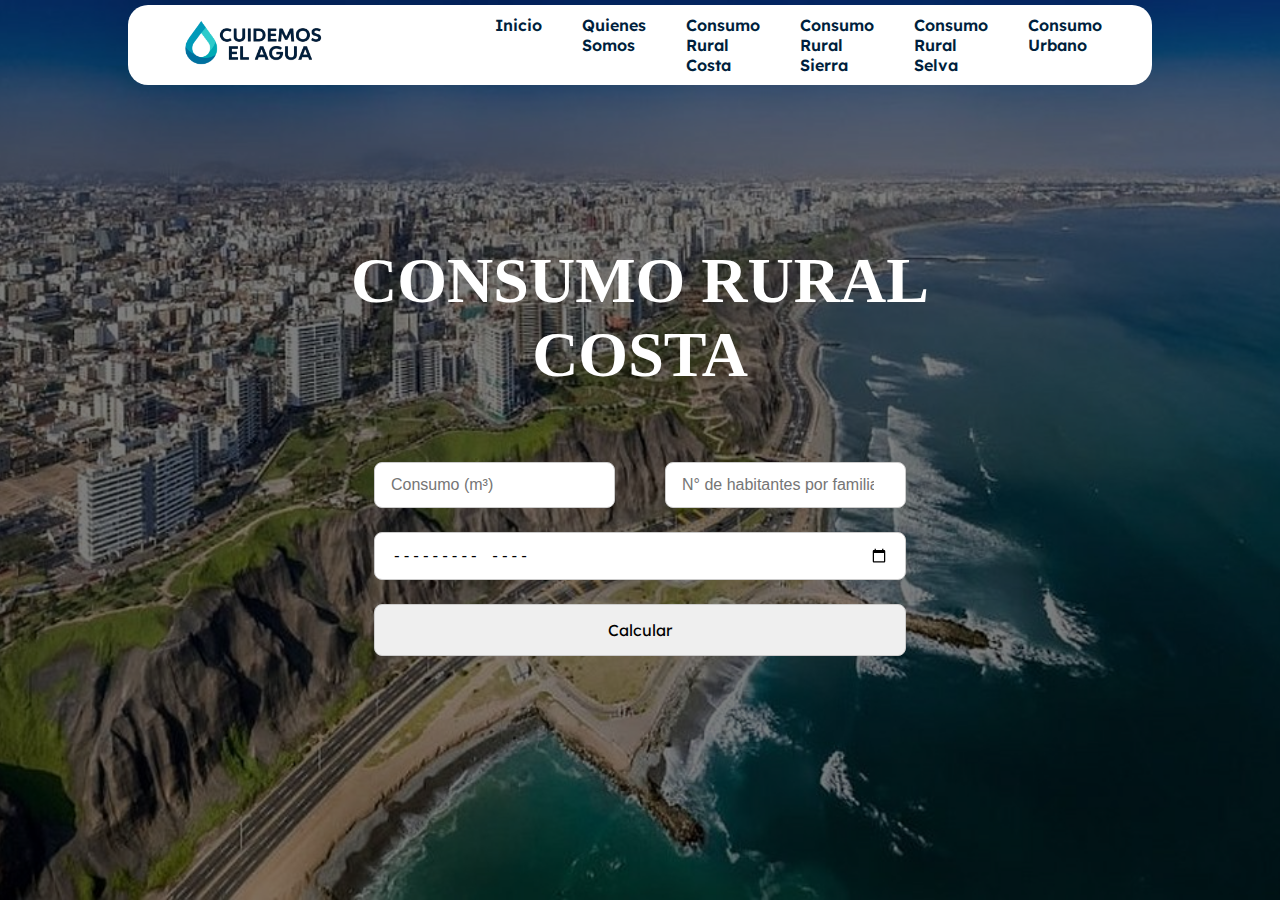
<file: costa.html>
<!DOCTYPE html>
<html lang="es">

    <head>
         <meta charset="UTF-8">
         <meta name="viewport" content="width=device-width, initial-scale=1.0">
         <link rel="stylesheet" href="style.css">
         <link rel="preconnect" href="https://fonts.googleapis.com">
         <link rel="preconnect" href="https://fonts.gstatic.com" crossorigin>
         <link href="https://fonts.googleapis.com/css2?family=Lexend:wght@100..900&display=swap" rel="stylesheet">
         <link href="https://fonts.googleapis.com/css2?family=Montserrat:ital,wght@0,100..900;1,100..900&display=swap"
         rel="stylesheet">
         <title>Cuidemos el agua</title>
    </head>

    <body>
        <div class="movil-menu">
            <div class="menu-toggle" id="menu-toggle">
                <img src="images/logo.png" alt="">
                &#9776;
            </div>
            <nav class="mobile-menu" id="mobile-menu">
                <div class="close-btn" id="close-btn">&times;</div>
                <ul>
                    <a href="index.html">inicio</a>
                    <a href="qsomos.html">quienes somos</a>
                    <a href="costa.html">consumo rural costa</a>
                    <a href="sierra.html">consumo rural sierra</a>
                    <a href="selva.html">consumo rural selva</a>
                    <a href="urbana.html">consumo urbano</a>
                </ul>
            </nav>
        </div>

        <header>
            <div class="header-container container">
                <div class="header-img">
                    <img src="images/logo.png" alt="">
                </div>
                <div class="header-nav">
                    <nav>
                        <ul>
                            <li><a href="index.html">Inicio</a></li>
                        </ul>
                        <ul>
                            <li><a href="qsomos.html">Quienes Somos</a></li>
                        </ul>
                        <ul>
                            <li><a href="costa.html">Consumo Rural Costa</a></li>
                        </ul>
                        <ul>
                            <li><a href="sierra.html">Consumo Rural Sierra</a></li>
                        </ul>
                        <ul>
                            <li><a href="selva.html">Consumo Rural Selva</a></li>
                        </ul>
                        <ul>
                            <li><a href="urbana.html">Consumo Urbano</a></li>
                        </ul>
                    </nav>
                </div>
            </div>
        </header>

        <section class="costa" id="costa">
            <div class="costa-container">
                <h2>Consumo Rural Costa</h2>

                <form id="consumoRuralForm" onsubmit="enviarCalculo(event)">
                    <div style="display: flex; gap: 50px; width: 100%;">
                        <input type="number" id="consumoM3C" placeholder="Consumo (m³)" required>
                        <input type="number" id="habitantesC" placeholder="N° de habitantes por familia" required>
                    </div>

                    <div style="display: flex; gap: 50px; width: 100%; display: none;">
                        <input type="number" id="consumoPersonaC" placeholder="Consumo por persona (lt)">
                        <input type="number" id="consumoLtC" placeholder="Consumo (lt)" readonly>
                    </div>

                    <div style="display: flex; gap: 50px; width: 100%; display: none;">
                        <input type="number" id="consumoDiarioC" placeholder="Consumo diario (lt)" readonly>
                        <input type="number" id="dotacionC" value="90" placeholder="Dotación (lt/hab/día)" readonly>
                    </div>

                    <div style="display: flex; gap: 50px; width: 100%;">
                        <input style="width: 100%;" type="month" id="consumoMesC">
                    </div>

                    <button type="submit">Calcular</button>
                </form>
            </div>
        </section>

        <script>
            const input = document.getElementById("consumoMes");

            input.addEventListener("change", () => {
                const fecha = new Date(input.value + "-01"); // Completa el día
                const opciones = { year: 'numeric', month: 'long' };
                const fechaFormateada = fecha.toLocaleDateString('es-ES', opciones);
                console.log("Mes seleccionado:", fechaFormateada); // Ejemplo: "abril 2025"
            });
        </script>
    
        <script>
            function enviarCalculo(event) {
                event.preventDefault(); // evita recargar la página

                const consumoM3 = parseFloat(document.getElementById("consumoM3C").value);
                const habitantes = parseInt(document.getElementById("habitantesC").value);
                const mesSeleccionado = document.getElementById("consumoMesC").value;
                const dotacionFija = parseFloat(document.getElementById("dotacionC").value);

                if (!isNaN(consumoM3) && !isNaN(habitantes) && habitantes > 0 && mesSeleccionado) {
                    const [anio, mes] = mesSeleccionado.split("-").map(Number);
                    const diasMes = new Date(anio, mes, 0).getDate();

                    const consumoLt = consumoM3 * 1000;
                    const dotacionCalculada = consumoLt / (habitantes * diasMes);

                    // Redireccionar a resultado.html con los datos en la URL
                    const params = new URLSearchParams({
                        dotacionCalculada: dotacionCalculada.toFixed(),
                        dotacionFija: dotacionFija,
                        mes: mesSeleccionado
                    });
                    window.location.href = `res-costa.html?${params.toString()}`;
                } else {
                    alert("Por favor, completa todos los campos correctamente.");
                }
            }
        </script>

        <script>
            const menuToggle = document.getElementById("menu-toggle");
            const mobileMenu = document.getElementById("mobile-menu");
            const closeBtn = document.getElementById("close-btn");

            menuToggle.addEventListener("click", () => {
                mobileMenu.classList.add("show");
            });

            closeBtn.addEventListener("click", () => {
                mobileMenu.classList.remove("show");
            });
        </script>

    </body>

</html>
</file>
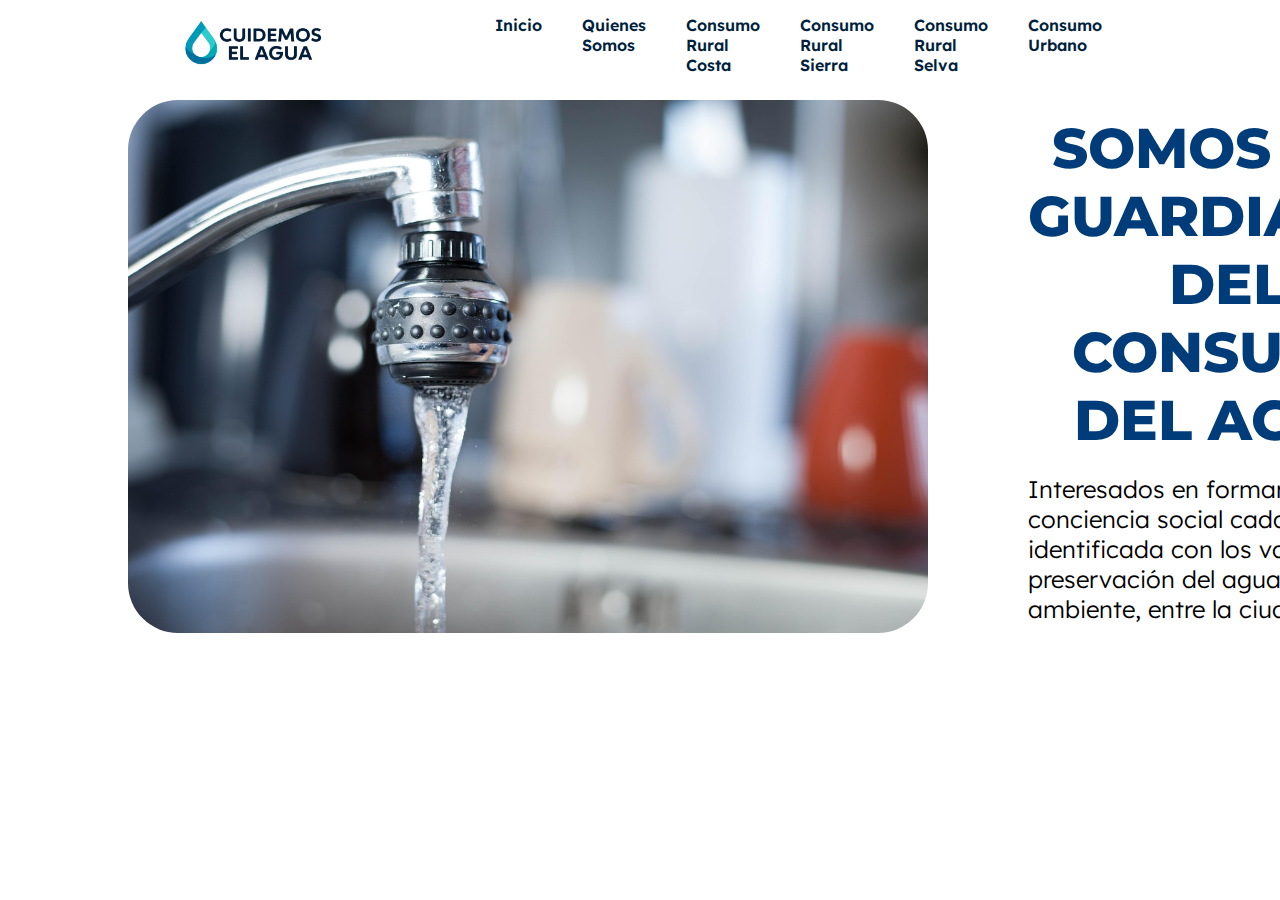
<file: qsomos.html>
<!DOCTYPE html>
<html lang="es">

    <head>
         <meta charset="UTF-8">
         <meta name="viewport" content="width=device-width, initial-scale=1.0">
         <link rel="stylesheet" href="style.css">
         <link rel="preconnect" href="https://fonts.googleapis.com">
         <link rel="preconnect" href="https://fonts.gstatic.com" crossorigin>
         <link href="https://fonts.googleapis.com/css2?family=Lexend:wght@100..900&display=swap" rel="stylesheet">
         <link href="https://fonts.googleapis.com/css2?family=Montserrat:ital,wght@0,100..900;1,100..900&display=swap"
         rel="stylesheet">
         <title>Cuidemos el agua</title>
    </head>

    <body>

        <div class="movil-menu">
            <div class="menu-toggle" id="menu-toggle">
                <img src="images/logo.png" alt="">
                &#9776;
            </div>
            <nav class="mobile-menu" id="mobile-menu">
                <div class="close-btn" id="close-btn">&times;</div>
                <ul>
                    <a href="index.html">inicio</a>
                    <a href="qsomos.html">quienes somos</a>
                    <a href="costa.html">consumo rural costa</a>
                    <a href="sierra.html">consumo rural sierra</a>
                    <a href="selva.html">consumo rural selva</a>
                    <a href="urbana.html">consumo urbano</a>
                </ul>
            </nav>
        </div>


        <header>
            <div class="header-container container">
                <div class="header-img">
                    <img src="images/logo.png" alt="">
                </div>
                <div class="header-nav">
                    <nav>
                        <ul>
                            <li><a href="index.html">Inicio</a></li>
                        </ul>
                        <ul>
                            <li><a href="qsomos.html">Quienes Somos</a></li>
                        </ul>
                        <ul>
                            <li><a href="costa.html">Consumo Rural Costa</a></li>
                        </ul>
                        <ul>
                            <li><a href="sierra.html">Consumo Rural Sierra</a></li>
                        </ul>
                        <ul>
                            <li><a href="selva.html">Consumo Rural Selva</a></li>
                        </ul>
                        <ul>
                            <li><a href="urbana.html">Consumo Urbano</a></li>
                        </ul>
                    </nav>
                </div>
            </div>
        </header>

        <section class="qsomos-us" id="qsomos">
            <div class="qsomos-container">
                <div class="qsomos-img">
                    <img src="images/about-img.jpg" alt="">
                </div>
                <div class="qsomos-desc">
                    <h2>Somos los Guardianes
                        <br>del Consumo del Agua</h2>
                    <p>Interesados en formar una conciencia social cada vez más identificada con los valores de preservación
                        del agua y el medio ambiente, entre la ciudadanía.</p>
                </div>
            </div>
        </section> 
        
        <script>
            const menuToggle = document.getElementById("menu-toggle");
            const mobileMenu = document.getElementById("mobile-menu");
            const closeBtn = document.getElementById("close-btn");

            menuToggle.addEventListener("click", () => {
                mobileMenu.classList.add("show");
            });

            closeBtn.addEventListener("click", () => {
                mobileMenu.classList.remove("show");
            });
        </script>
    </body>

</html>
</file>
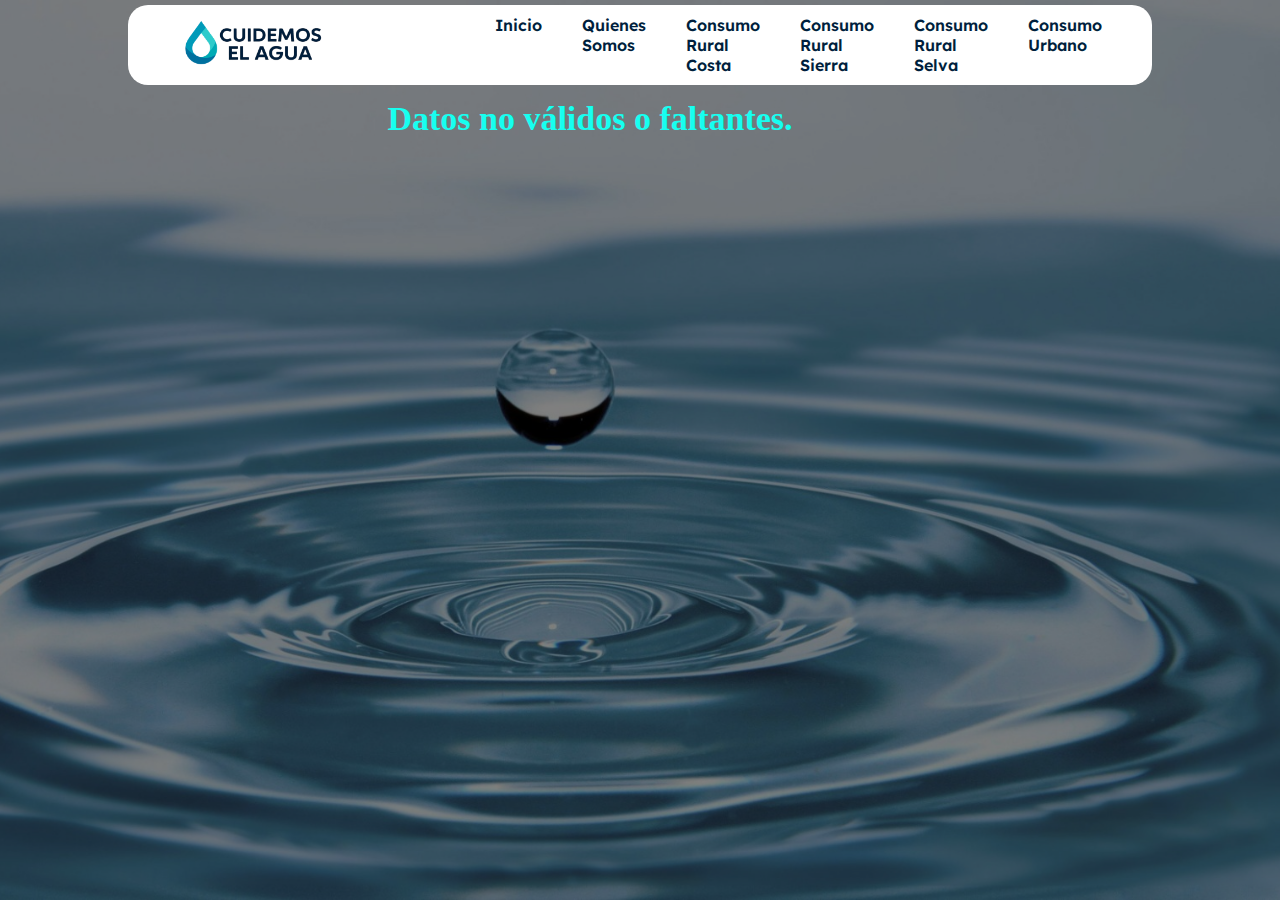
<file: res-costa.html>
<!DOCTYPE html>
<html lang="es">

    <head>
         <meta charset="UTF-8">
         <meta name="viewport" content="width=device-width, initial-scale=1.0">
         <link rel="stylesheet" href="style.css">
         <link rel="preconnect" href="https://fonts.googleapis.com">
         <link rel="preconnect" href="https://fonts.gstatic.com" crossorigin>
         <link href="https://fonts.googleapis.com/css2?family=Lexend:wght@100..900&display=swap" rel="stylesheet">
         <link href="https://fonts.googleapis.com/css2?family=Montserrat:ital,wght@0,100..900;1,100..900&display=swap"
         rel="stylesheet">
         <title>Cuidemos el agua</title>
    </head>

    <body>

        <div class="movil-menu">
            <div class="menu-toggle" id="menu-toggle">
                <img src="images/logo.png" alt="">
                &#9776;
            </div>
            <nav class="mobile-menu" id="mobile-menu">
                <div class="close-btn" id="close-btn">&times;</div>
                <ul>
                    <a href="index.html">inicio</a>
                    <a href="qsomos.html">quienes somos</a>
                    <a href="costa.html">consumo rural costa</a>
                    <a href="sierra.html">consumo rural sierra</a>
                    <a href="selva.html">consumo rural selva</a>
                    <a href="urbana.html">consumo urbano</a>
                </ul>
            </nav>
        </div>

        <header>
            <div class="header-container container">
                <div class="header-img">
                    <img src="images/logo.png" alt="">
                </div>
                <div class="header-nav">
                    <nav>
                        <ul>
                            <li><a href="index.html">Inicio</a></li>
                        </ul>
                        <ul>
                            <li><a href="qsomos.html">Quienes Somos</a></li>
                        </ul>
                        <ul>
                            <li><a href="costa.html">Consumo Rural Costa</a></li>
                        </ul>
                        <ul>
                            <li><a href="sierra.html">Consumo Rural Sierra</a></li>
                        </ul>
                        <ul>
                            <li><a href="selva.html">Consumo Rural Selva</a></li>
                        </ul>
                        <ul>
                            <li><a href="urbana.html">Consumo Urbano</a></li>
                        </ul>
                    </nav>
                </div>
            </div>
        </header>




        <section class="res-c" id="res-c">
            <div class="cont">

                <div id="resultado"></div>
                <div class="cont-img">
                    <img id="imagenBuena" src="res-images/buen_consumo.jpeg" alt="Buen consumo" class="imagen-resultado">                    
                    <img id="imagenMala" src="res-images/mal_consumo.jpeg" alt="Mal consumo" class="imagen-resultado">                
                </div>

                
                <script>
                    const params = new URLSearchParams(window.location.search);
                    const dotacion = parseFloat(params.get("dotacionCalculada"));
                    const dotacionFija = parseFloat(params.get("dotacionFija"));
                    const mes = params.get("mes");

                    const resultadoDiv = document.getElementById("resultado");
                    const imagenBuena = document.getElementById("imagenBuena");
                    const imagenMala = document.getElementById("imagenMala");

                    if (!isNaN(dotacion) && !isNaN(dotacionFija)) {
                        if (dotacion <= dotacionFija) {
                            resultadoDiv.innerHTML = `✅ Buen consumo en ${mes} <br><br>
                            El Consumo Promedio es de <br> 
                            90 lt/hab/día <br><br>
                            <strong class="bueno">Tu Consumo: ${dotacion} lt/hab/día</strong> `;
                            imagenBuena.style.display = 'block';
                        } else {
                            resultadoDiv.innerHTML = `
                            ⚠️Tienes un  Mal consumo en ${mes}<br><br>
                            El Consumo Promedio es de <br> 
                            90 lt/hab/día <br><br>
                            <strong class="malo">Tu Consumo: ${dotacion} lt/hab/día</strong>`;
                            imagenMala.style.display = 'block';
                        }
                    } else {
                        resultadoDiv.innerHTML = "Datos no válidos o faltantes.";
                    }
                </script>
            </div>
        </section>

        <script>
            const menuToggle = document.getElementById("menu-toggle");
            const mobileMenu = document.getElementById("mobile-menu");
            const closeBtn = document.getElementById("close-btn");

            menuToggle.addEventListener("click", () => {
                mobileMenu.classList.add("show");
            });

            closeBtn.addEventListener("click", () => {
                mobileMenu.classList.remove("show");
            });
        </script>
    </body>

</html>
</file>
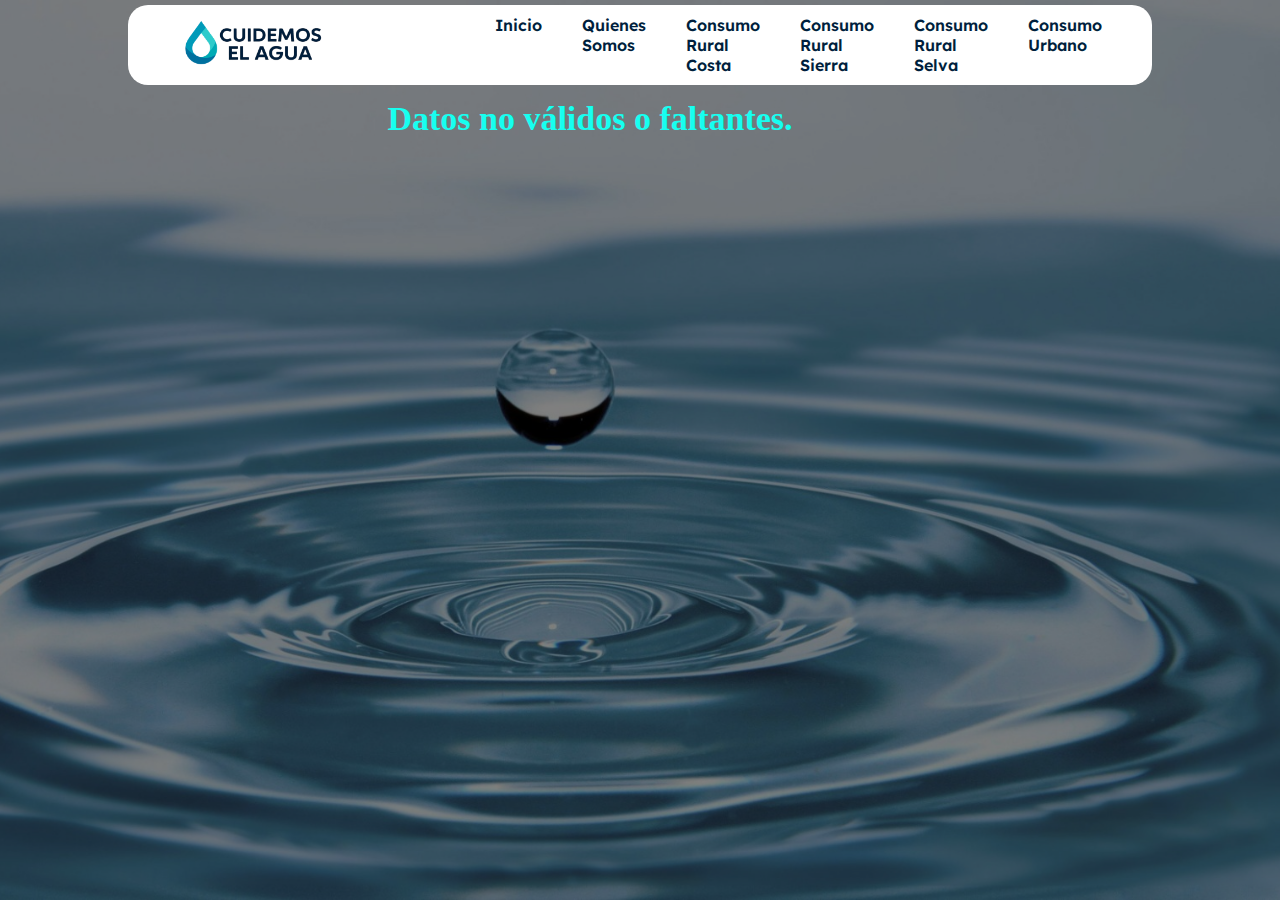
<file: res-selva.html>
<!DOCTYPE html>
<html lang="es">

    <head>
         <meta charset="UTF-8">
         <meta name="viewport" content="width=device-width, initial-scale=1.0">
         <link rel="stylesheet" href="style.css">
         <link rel="preconnect" href="https://fonts.googleapis.com">
         <link rel="preconnect" href="https://fonts.gstatic.com" crossorigin>
         <link href="https://fonts.googleapis.com/css2?family=Lexend:wght@100..900&display=swap" rel="stylesheet">
         <link href="https://fonts.googleapis.com/css2?family=Montserrat:ital,wght@0,100..900;1,100..900&display=swap"
         rel="stylesheet">
         <title>Cuidemos el agua</title>
    </head>

    <body>

        <div class="movil-menu">
            <div class="menu-toggle" id="menu-toggle">
                <img src="images/logo.png" alt="">
                &#9776;
            </div>
            <nav class="mobile-menu" id="mobile-menu">
                <div class="close-btn" id="close-btn">&times;</div>
                <ul>
                    <a href="index.html">inicio</a>
                    <a href="qsomos.html">quienes somos</a>
                    <a href="costa.html">consumo rural costa</a>
                    <a href="sierra.html">consumo rural sierra</a>
                    <a href="selva.html">consumo rural selva</a>
                    <a href="urbana.html">consumo urbano</a>
                </ul>
            </nav>
        </div>

        <header>
            <div class="header-container container">
                <div class="header-img">
                    <img src="images/logo.png" alt="">
                </div>
                <div class="header-nav">
                    <nav>
                        <ul>
                            <li><a href="index.html">Inicio</a></li>
                        </ul>
                        <ul>
                            <li><a href="qsomos.html">Quienes Somos</a></li>
                        </ul>
                        <ul>
                            <li><a href="costa.html">Consumo Rural Costa</a></li>
                        </ul>
                        <ul>
                            <li><a href="sierra.html">Consumo Rural Sierra</a></li>
                        </ul>
                        <ul>
                            <li><a href="selva.html">Consumo Rural Selva</a></li>
                        </ul>
                        <ul>
                            <li><a href="urbana.html">Consumo Urbano</a></li>
                        </ul>
                    </nav>
                </div>
            </div>
        </header>

        <section class="res-se" id="res-se">
            <div class="cont">

                <div id="resultado"></div>
                <div class="cont-img">
                    <img id="imagenBuena" src="res-images/buen_consumo.jpeg" alt="Buen consumo" class="imagen-resultado">                    
                    <img id="imagenMala" src="res-images/mal_consumo.jpeg" alt="Mal consumo" class="imagen-resultado">                
                </div>

                
                <script>
                    const params = new URLSearchParams(window.location.search);
                    const dotacion = parseFloat(params.get("dotacionCalculada"));
                    const dotacionFija = parseFloat(params.get("dotacionFija"));
                    const mes = params.get("mes");

                    const resultadoDiv = document.getElementById("resultado");
                    const imagenBuena = document.getElementById("imagenBuena");
                    const imagenMala = document.getElementById("imagenMala");

                    if (!isNaN(dotacion) && !isNaN(dotacionFija)) {
                        if (dotacion <= dotacionFija) {
                            resultadoDiv.innerHTML = `✅ Buen consumo en ${mes} <br><br>
                            El Consumo Promedio es de <br> 
                            100 lt/hab/día <br><br>
                            <strong class="bueno">Tu Consumo: ${dotacion} lt/hab/día</strong> `;
                            imagenBuena.style.display = 'block';
                        } else {
                            resultadoDiv.innerHTML = `
                            ⚠️Tienes un  Mal consumo en ${mes}<br><br>
                            El Consumo Promedio es de <br> 
                            100 lt/hab/día <br><br>
                            <strong class="malo">Tu Consumo: ${dotacion} lt/hab/día</strong>`;
                            imagenMala.style.display = 'block';
                        }
                    } else {
                        resultadoDiv.innerHTML = "Datos no válidos o faltantes.";
                    }
                </script>
        
            </div>
        </section>

        <script>
            const menuToggle = document.getElementById("menu-toggle");
            const mobileMenu = document.getElementById("mobile-menu");
            const closeBtn = document.getElementById("close-btn");

            menuToggle.addEventListener("click", () => {
                mobileMenu.classList.add("show");
            });

            closeBtn.addEventListener("click", () => {
                mobileMenu.classList.remove("show");
            });
        </script>
    </body>

</html>
</file>
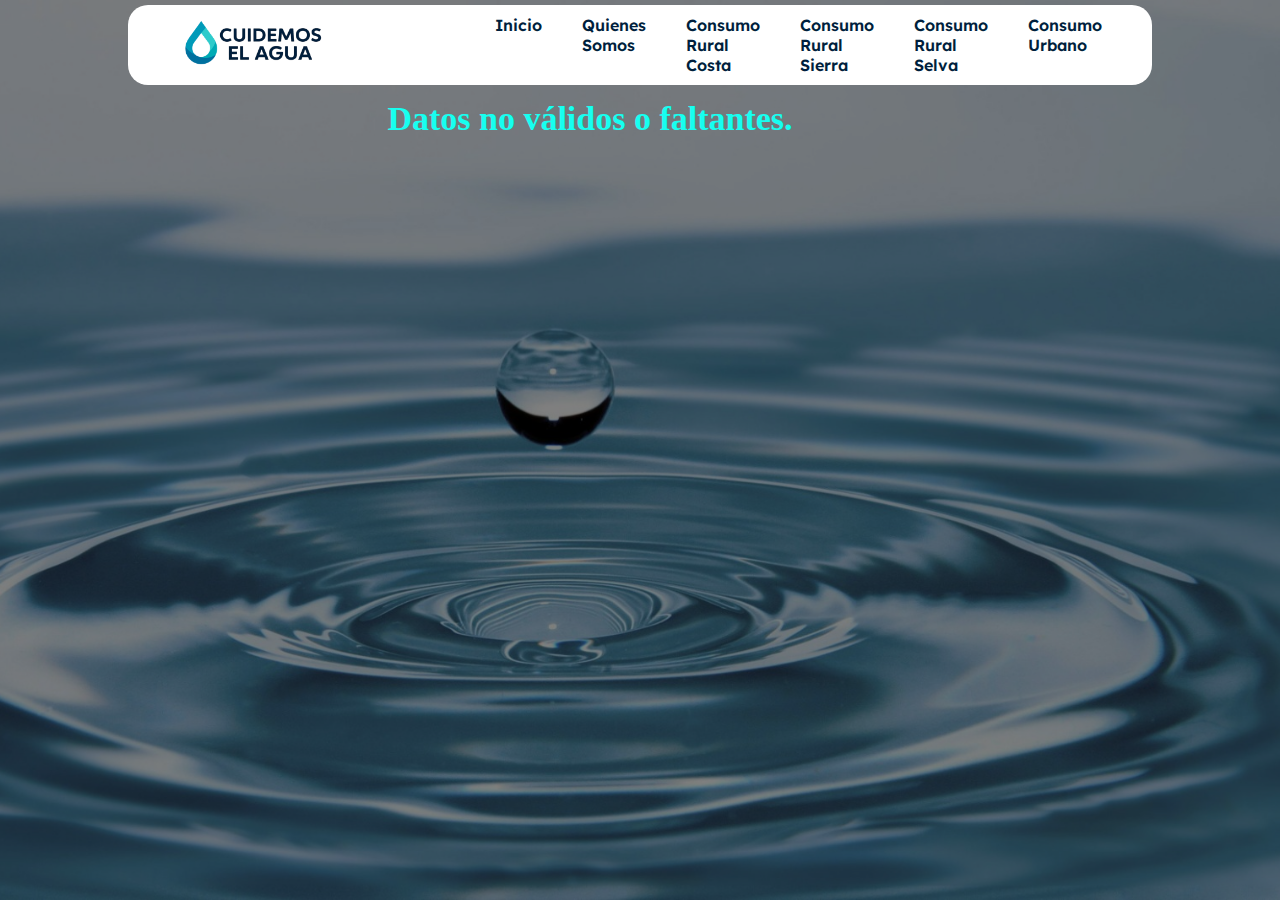
<file: res-sierra.html>
<!DOCTYPE html>
<html lang="es">

    <head>
         <meta charset="UTF-8">
         <meta name="viewport" content="width=device-width, initial-scale=1.0">
         <link rel="stylesheet" href="style.css">
         <link rel="preconnect" href="https://fonts.googleapis.com">
         <link rel="preconnect" href="https://fonts.gstatic.com" crossorigin>
         <link href="https://fonts.googleapis.com/css2?family=Lexend:wght@100..900&display=swap" rel="stylesheet">
         <link href="https://fonts.googleapis.com/css2?family=Montserrat:ital,wght@0,100..900;1,100..900&display=swap"
         rel="stylesheet">
         <title>Cuidemos el agua</title>
    </head>

    <body>

        <div class="movil-menu">
            <div class="menu-toggle" id="menu-toggle">
                <img src="images/logo.png" alt="">
                &#9776;
            </div>
            <nav class="mobile-menu" id="mobile-menu">
                <div class="close-btn" id="close-btn">&times;</div>
                <ul>
                    <a href="index.html">inicio</a>
                    <a href="qsomos.html">quienes somos</a>
                    <a href="costa.html">consumo rural costa</a>
                    <a href="sierra.html">consumo rural sierra</a>
                    <a href="selva.html">consumo rural selva</a>
                    <a href="urbana.html">consumo urbano</a>
                </ul>
            </nav>
        </div>

        <header>
            <div class="header-container container">
                <div class="header-img">
                    <img src="images/logo.png" alt="">
                </div>
                <div class="header-nav">
                    <nav>
                        <ul>
                            <li><a href="index.html">Inicio</a></li>
                        </ul>
                        <ul>
                            <li><a href="qsomos.html">Quienes Somos</a></li>
                        </ul>
                        <ul>
                            <li><a href="costa.html">Consumo Rural Costa</a></li>
                        </ul>
                        <ul>
                            <li><a href="sierra.html">Consumo Rural Sierra</a></li>
                        </ul>
                        <ul>
                            <li><a href="selva.html">Consumo Rural Selva</a></li>
                        </ul>
                        <ul>
                            <li><a href="urbana.html">Consumo Urbano</a></li>
                        </ul>
                    </nav>
                </div>
            </div>
        </header>

        <section class="res-s" id="res-s">
            <div class="cont">

                <div id="resultado"></div>
                <div class="cont-img">
                    <img id="imagenBuena" src="res-images/buen_consumo.jpeg" alt="Buen consumo" class="imagen-resultado">                    
                    <img id="imagenMala" src="res-images/mal_consumo.jpeg" alt="Mal consumo" class="imagen-resultado">                
                </div>

                
                <script>
                    const params = new URLSearchParams(window.location.search);
                    const dotacion = parseFloat(params.get("dotacionCalculada"));
                    const dotacionFija = parseFloat(params.get("dotacionFija"));
                    const mes = params.get("mes");

                    const resultadoDiv = document.getElementById("resultado");
                    const imagenBuena = document.getElementById("imagenBuena");
                    const imagenMala = document.getElementById("imagenMala");

                    if (!isNaN(dotacion) && !isNaN(dotacionFija)) {
                        if (dotacion <= dotacionFija) {
                            resultadoDiv.innerHTML = `✅ Buen consumo en ${mes} <br><br>
                            El Consumo Promedio es de <br> 
                            80 lt/hab/día <br><br>
                            <strong class="bueno">Tu Consumo: ${dotacion} lt/hab/día</strong> `;
                            imagenBuena.style.display = 'block';
                        } else {
                            resultadoDiv.innerHTML = `
                            ⚠️Tienes un  Mal consumo en ${mes}<br><br>
                            El Consumo Promedio es de <br> 
                            80 lt/hab/día <br><br>
                            <strong class="malo">Tu Consumo: ${dotacion} lt/hab/día</strong>`;
                            imagenMala.style.display = 'block';
                        }
                    } else {
                        resultadoDiv.innerHTML = "Datos no válidos o faltantes.";
                    }
                </script>
            </div>
        </section>

        <script>
            const menuToggle = document.getElementById("menu-toggle");
            const mobileMenu = document.getElementById("mobile-menu");
            const closeBtn = document.getElementById("close-btn");

            menuToggle.addEventListener("click", () => {
                mobileMenu.classList.add("show");
            });

            closeBtn.addEventListener("click", () => {
                mobileMenu.classList.remove("show");
            });
        </script>
    </body>

</html>
</file>
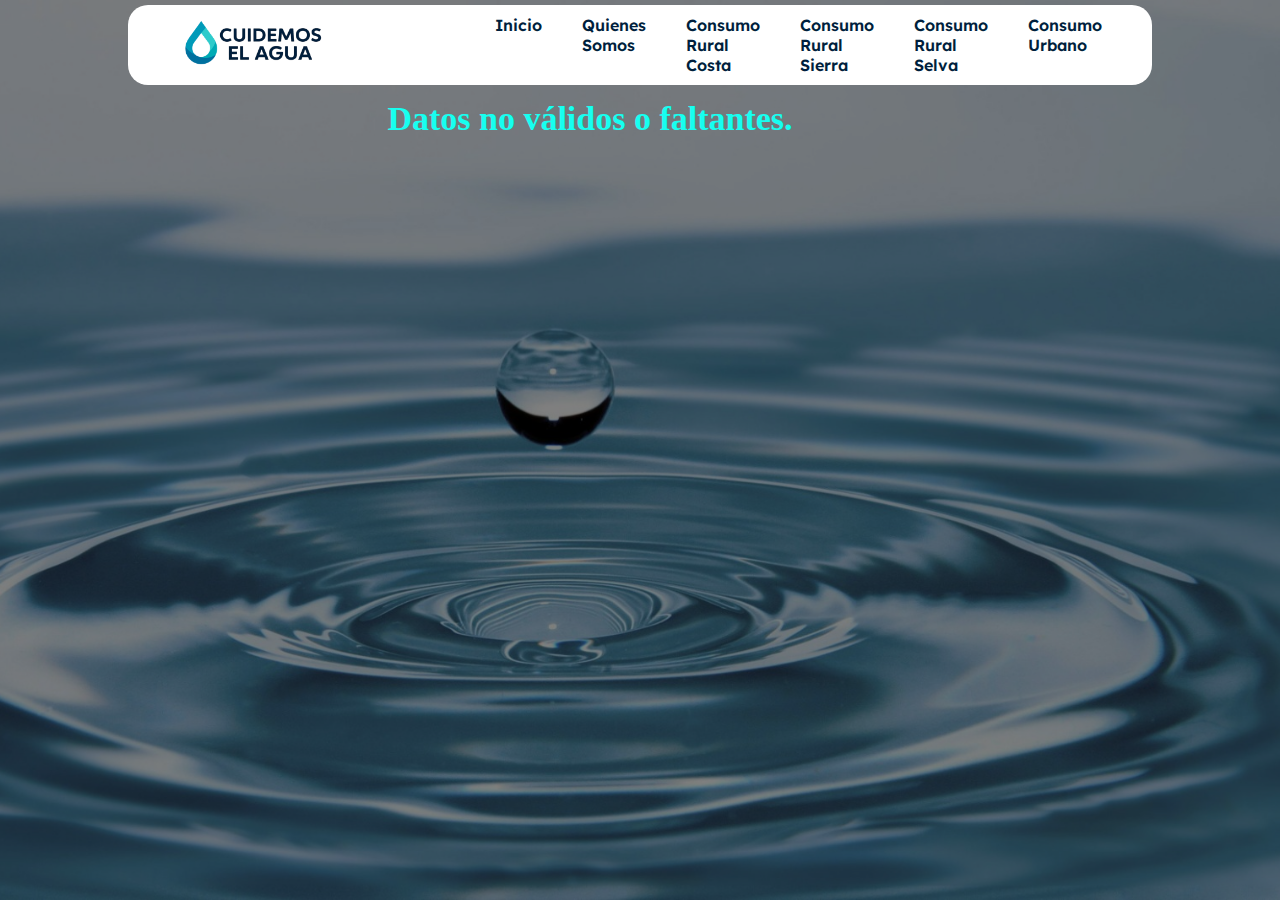
<file: res-urbano.html>
<!DOCTYPE html>
<html lang="es">

    <head>
         <meta charset="UTF-8">
         <meta name="viewport" content="width=device-width, initial-scale=1.0">
         <link rel="stylesheet" href="style.css">
         <link rel="preconnect" href="https://fonts.googleapis.com">
         <link rel="preconnect" href="https://fonts.gstatic.com" crossorigin>
         <link href="https://fonts.googleapis.com/css2?family=Lexend:wght@100..900&display=swap" rel="stylesheet">
         <link href="https://fonts.googleapis.com/css2?family=Montserrat:ital,wght@0,100..900;1,100..900&display=swap"
         rel="stylesheet">
         <title>Cuidemos el agua</title>
    </head>

    <body>

        <div class="movil-menu">
            <div class="menu-toggle" id="menu-toggle">
                <img src="images/logo.png" alt="">
                &#9776;
            </div>
            <nav class="mobile-menu" id="mobile-menu">
                <div class="close-btn" id="close-btn">&times;</div>
                <ul>
                    <a href="index.html">inicio</a>
                    <a href="qsomos.html">quienes somos</a>
                    <a href="costa.html">consumo rural costa</a>
                    <a href="sierra.html">consumo rural sierra</a>
                    <a href="selva.html">consumo rural selva</a>
                    <a href="urbana.html">consumo urbano</a>
                </ul>
            </nav>
        </div>

        <header>
            <div class="header-container container">
                <div class="header-img">
                    <img src="images/logo.png" alt="">
                </div>
                <div class="header-nav">
                    <nav>
                        <ul>
                            <li><a href="index.html">Inicio</a></li>
                        </ul>
                        <ul>
                            <li><a href="qsomos.html">Quienes Somos</a></li>
                        </ul>
                        <ul>
                            <li><a href="costa.html">Consumo Rural Costa</a></li>
                        </ul>
                        <ul>
                            <li><a href="sierra.html">Consumo Rural Sierra</a></li>
                        </ul>
                        <ul>
                            <li><a href="selva.html">Consumo Rural Selva</a></li>
                        </ul>
                        <ul>
                            <li><a href="urbana.html">Consumo Urbano</a></li>
                        </ul>
                    </nav>
                </div>
            </div>
        </header>

        <section class="res-u" id="res-u">
            <div class="cont">

                <div id="resultado"></div>
                <div class="cont-img">
                    <img id="imagenBuena" src="res-images/buen_consumo.jpeg" alt="Buen consumo" class="imagen-resultado">                    
                    <img id="imagenMala" src="res-images/mal_consumo.jpeg" alt="Mal consumo" class="imagen-resultado">                
                </div>

                
                <script>
                    const params = new URLSearchParams(window.location.search);
                    const dotacion = parseFloat(params.get("dotacionCalculada"));
                    const dotacionFija = parseFloat(params.get("dotacionFija"));
                    const mes = params.get("mes");

                    const resultadoDiv = document.getElementById("resultado");
                    const imagenBuena = document.getElementById("imagenBuena");
                    const imagenMala = document.getElementById("imagenMala");

                    if (!isNaN(dotacion) && !isNaN(dotacionFija)) {
                        if (dotacion <= dotacionFija) {
                            resultadoDiv.innerHTML = `✅ Buen consumo en ${mes} <br><br>
                            El Consumo Promedio es de <br> 
                            180 lt/hab/día <br><br>
                            <strong class="bueno">Tu Consumo: ${dotacion} lt/hab/día</strong> `;
                            imagenBuena.style.display = 'block';
                        } else {
                            resultadoDiv.innerHTML = `
                            ⚠️Tienes un  Mal consumo en ${mes}<br><br>
                            El Consumo Promedio es de <br> 
                            180 lt/hab/día <br><br>
                            <strong class="malo">Tu Consumo: ${dotacion} lt/hab/día</strong>`;
                            imagenMala.style.display = 'block';
                        }
                    } else {
                        resultadoDiv.innerHTML = "Datos no válidos o faltantes.";
                    }
                </script>

            </div>
        </section>

        <script>
            const menuToggle = document.getElementById("menu-toggle");
            const mobileMenu = document.getElementById("mobile-menu");
            const closeBtn = document.getElementById("close-btn");

            menuToggle.addEventListener("click", () => {
                mobileMenu.classList.add("show");
            });

            closeBtn.addEventListener("click", () => {
                mobileMenu.classList.remove("show");
            });
        </script>
    </body>

</html>
</file>
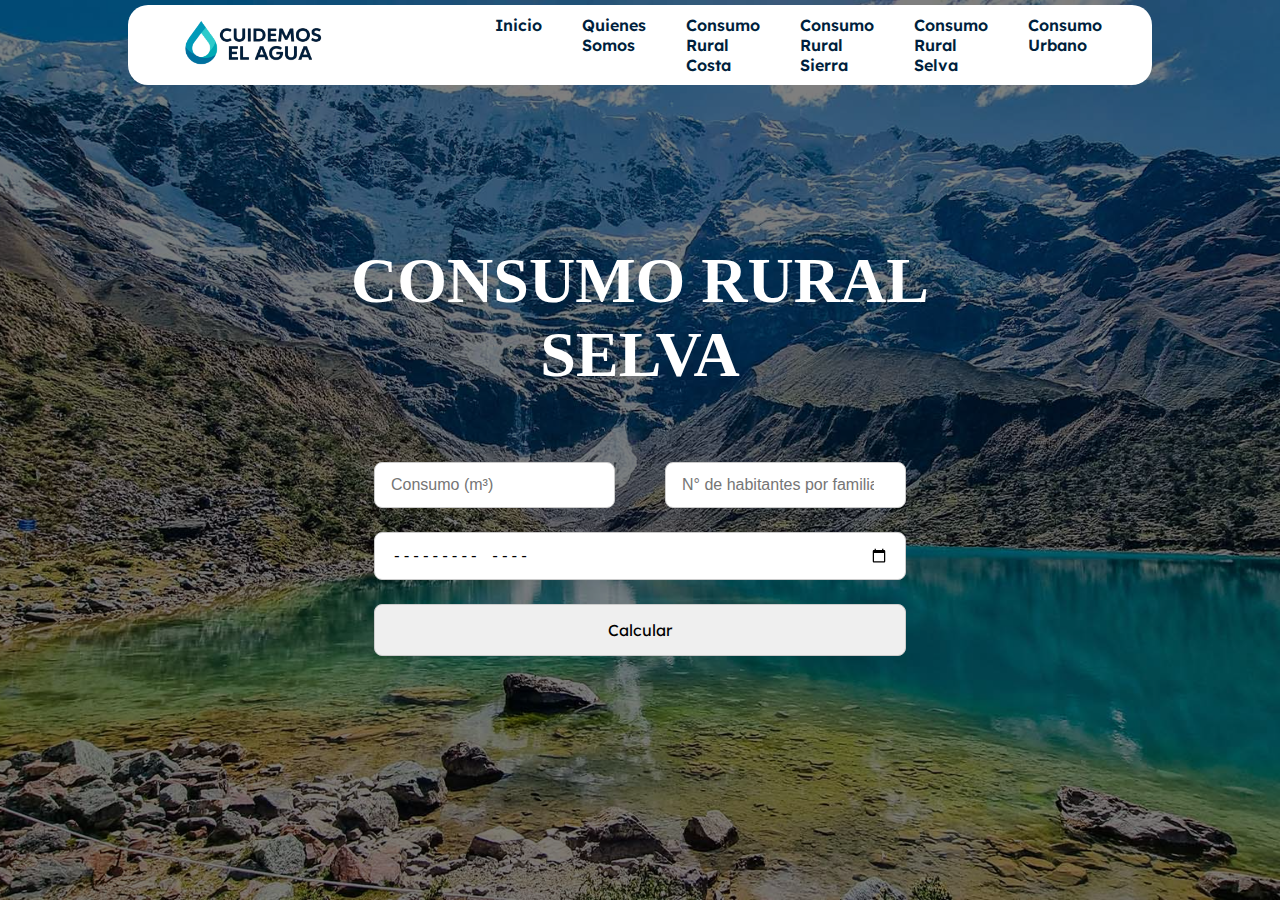
<file: selva.html>
<!DOCTYPE html>
<html lang="es">

    <head>
         <meta charset="UTF-8">
         <meta name="viewport" content="width=device-width, initial-scale=1.0">
         <link rel="stylesheet" href="style.css">
         <link rel="preconnect" href="https://fonts.googleapis.com">
         <link rel="preconnect" href="https://fonts.gstatic.com" crossorigin>
         <link href="https://fonts.googleapis.com/css2?family=Lexend:wght@100..900&display=swap" rel="stylesheet">
         <link href="https://fonts.googleapis.com/css2?family=Montserrat:ital,wght@0,100..900;1,100..900&display=swap"
         rel="stylesheet">
         <title>Cuidemos el agua</title>
    </head>

    <body>

        <div class="movil-menu">
            <div class="menu-toggle" id="menu-toggle">
                <img src="images/logo.png" alt="">
                &#9776;
            </div>
            <nav class="mobile-menu" id="mobile-menu">
                <div class="close-btn" id="close-btn">&times;</div>
                <ul>
                    <a href="index.html">inicio</a>
                    <a href="qsomos.html">quienes somos</a>
                    <a href="costa.html">consumo rural costa</a>
                    <a href="sierra.html">consumo rural sierra</a>
                    <a href="selva.html">consumo rural selva</a>
                    <a href="urbana.html">consumo urbano</a>
                </ul>
            </nav>
        </div>


        <header>
            <div class="header-container container">
                <div class="header-img">
                    <img src="images/logo.png" alt="">
                </div>
                <div class="header-nav">
                    <nav>
                        <ul>
                            <li><a href="index.html">Inicio</a></li>
                        </ul>
                        <ul>
                            <li><a href="qsomos.html">Quienes Somos</a></li>
                        </ul>
                        <ul>
                            <li><a href="costa.html">Consumo Rural Costa</a></li>
                        </ul>
                        <ul>
                            <li><a href="sierra.html">Consumo Rural Sierra</a></li>
                        </ul>
                        <ul>
                            <li><a href="selva.html">Consumo Rural Selva</a></li>
                        </ul>
                        <ul>
                            <li><a href="urbana.html">Consumo Urbano</a></li>
                        </ul>
                    </nav>
                </div>
            </div>
        </header>

        <section class="selva" id="selva">
            <div class="selva-container">
                <h2>Consumo Rural selva</h2>

                <form id="consumoSelvaForm" onsubmit="enviarCalculo(event)">
                    <div style="display: flex; gap: 50px; width: 100%;">
                        <input type="number" id="consumoM3Selva" placeholder="Consumo (m³)" required>
                        <input type="number" id="habitantesSelva" placeholder="N° de habitantes por familia" required>
                    </div>

                    <div style="display: flex; gap: 50px; width: 100%; display: none;">
                        <input type="number" id="consumoPersonaSelva" placeholder="Consumo por persona (lt)">
                        <input type="number" id="consumoLtSelva" placeholder="Consumo (lt)" readonly>
                    </div>

                    <div style="display: flex; gap: 50px; width: 100%; display: none;">
                        <input type="number" id="consumoDiarioSelva" placeholder="Consumo diario (lt)" readonly>
                        <input type="number" id="dotacionSelva" value="100" placeholder="Dotación (lt/hab/día)" readonly>
                    </div>

                    <div style="display: flex; gap: 50px; width: 100%;">
                        <input style="width: 100%;" type="month" id="consumoMesSelva">
                    </div>

                    <button type="submit">Calcular</button>
                </form>   
            </div>
        </section>

        <script>
            const input2 = document.getElementById("consumoMesSelva");

            input2.addEventListener("change", () => {
                const fecha = new Date(input2.value + "-01"); // Completa el día
                const opciones = { year: 'numeric', month: 'long' };
                const fechaFormateada = fecha.toLocaleDateString('es-ES', opciones);
                console.log("Mes seleccionado:", fechaFormateada); // Ejemplo: "abril 2025"
            });
        </script>
    
        <script>
            function enviarCalculo(event) {
                event.preventDefault(); // evita recargar la página

                const consumoM3 = parseFloat(document.getElementById("consumoM3Selva").value);
                const habitantes = parseInt(document.getElementById("habitantesSelva").value);
                const mesSeleccionado = document.getElementById("consumoMesSelva").value;
                const dotacionFija = parseFloat(document.getElementById("dotacionSelva").value);

                if (!isNaN(consumoM3) && !isNaN(habitantes) && habitantes > 0 && mesSeleccionado) {
                    const [anio, mes] = mesSeleccionado.split("-").map(Number);
                    const diasMes = new Date(anio, mes, 0).getDate();

                    const consumoLt = consumoM3 * 1000;
                    const dotacionCalculada = consumoLt / (habitantes * diasMes);

                    // Redireccionar a resultado.html con los datos en la URL
                    const params = new URLSearchParams({
                        dotacionCalculada: dotacionCalculada.toFixed(),
                        dotacionFija: dotacionFija,
                        mes: mesSeleccionado
                    });
                    window.location.href = `res-selva.html?${params.toString()}`;
                } else {
                    alert("Por favor, completa todos los campos correctamente.");
                }
            }
        </script>

        <script>
            const menuToggle = document.getElementById("menu-toggle");
            const mobileMenu = document.getElementById("mobile-menu");
            const closeBtn = document.getElementById("close-btn");

            menuToggle.addEventListener("click", () => {
                mobileMenu.classList.add("show");
            });

            closeBtn.addEventListener("click", () => {
                mobileMenu.classList.remove("show");
            });
        </script>

    </body>

</html>
</file>
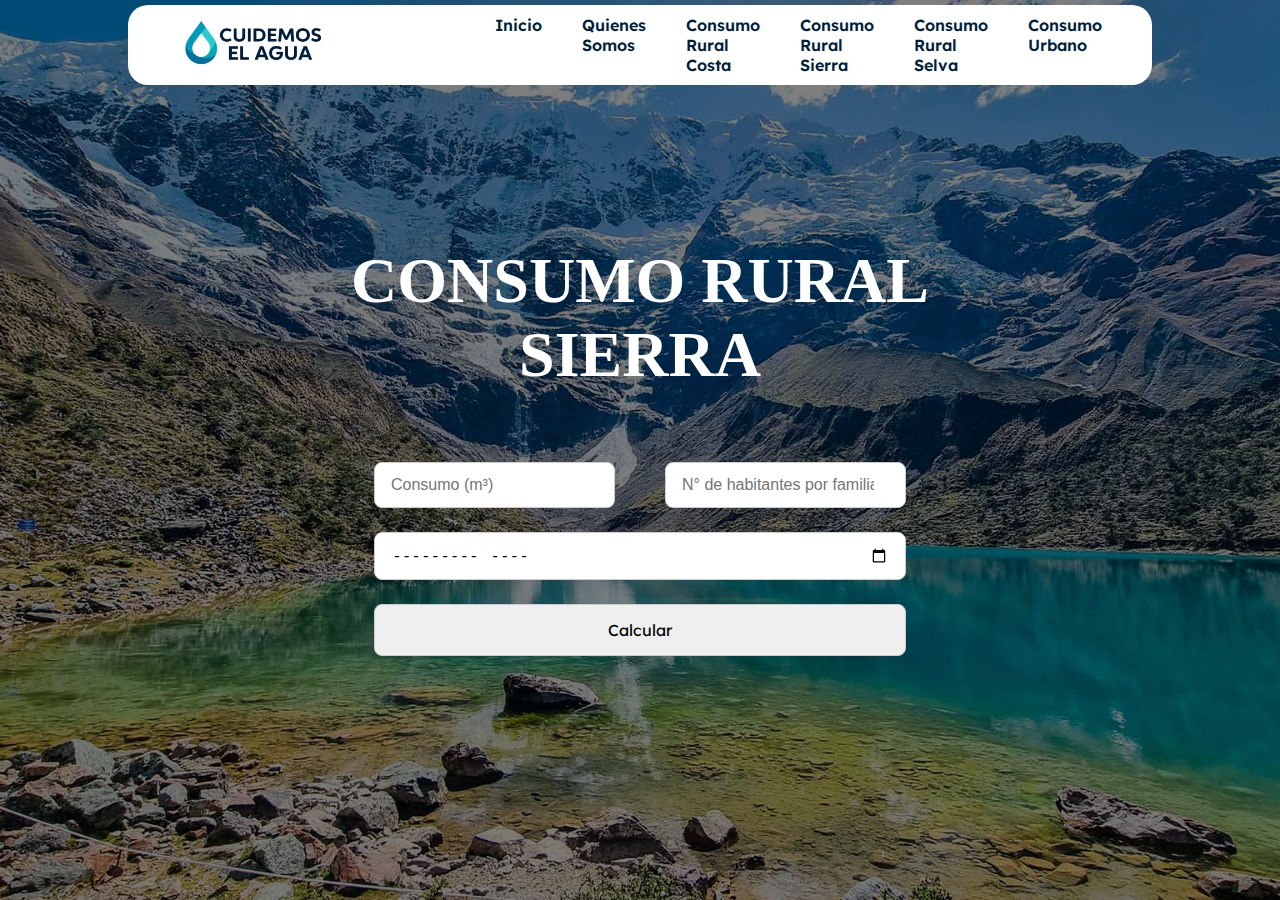
<file: sierra.html>
<!DOCTYPE html>
<html lang="es">

    <head>
         <meta charset="UTF-8">
         <meta name="viewport" content="width=device-width, initial-scale=1.0">
         <link rel="stylesheet" href="style.css">
         <link rel="preconnect" href="https://fonts.googleapis.com">
         <link rel="preconnect" href="https://fonts.gstatic.com" crossorigin>
         <link href="https://fonts.googleapis.com/css2?family=Lexend:wght@100..900&display=swap" rel="stylesheet">
         <link href="https://fonts.googleapis.com/css2?family=Montserrat:ital,wght@0,100..900;1,100..900&display=swap"
         rel="stylesheet">
         <title>Cuidemos el agua</title>
    </head>

    <body>

        <div class="movil-menu">
            <div class="menu-toggle" id="menu-toggle">
                <img src="images/logo.png" alt="">
                &#9776;
            </div>
            <nav class="mobile-menu" id="mobile-menu">
                <div class="close-btn" id="close-btn">&times;</div>
                <ul>
                    <a href="index.html">inicio</a>
                    <a href="qsomos.html">quienes somos</a>
                    <a href="costa.html">consumo rural costa</a>
                    <a href="sierra.html">consumo rural sierra</a>
                    <a href="selva.html">consumo rural selva</a>
                    <a href="urbana.html">consumo urbano</a>
                </ul>
            </nav>
        </div>


        <header>
            <div class="header-container container">
                <div class="header-img">
                    <img src="images/logo.png" alt="">
                </div>
                <div class="header-nav">
                    <nav>
                        <ul>
                            <li><a href="index.html">Inicio</a></li>
                        </ul>
                        <ul>
                            <li><a href="qsomos.html">Quienes Somos</a></li>
                        </ul>
                        <ul>
                            <li><a href="costa.html">Consumo Rural Costa</a></li>
                        </ul>
                        <ul>
                            <li><a href="sierra.html">Consumo Rural Sierra</a></li>
                        </ul>
                        <ul>
                            <li><a href="selva.html">Consumo Rural Selva</a></li>
                        </ul>
                        <ul>
                            <li><a href="urbana.html">Consumo Urbano</a></li>
                        </ul>
                    </nav>
                </div>
            </div>
        </header>

        <section class="sierra" id="sierra">
            <div class="sierra-container">
                <h2>Consumo Rural Sierra</h2>

                <form id="consumoSForm" onsubmit="enviarCalculo(event)">
                    <div style="display: flex; gap: 50px; width: 100%;">
                        <input type="number" id="consumoM3S" placeholder="Consumo (m³)" required>
                        <input type="number" id="habitantesS" placeholder="N° de habitantes por familia" required>
                    </div>

                    <div style="display: flex; gap: 50px; width: 100%; display: none;">
                        <input type="number" id="consumoPersonaS" placeholder="Consumo por persona (lt)">
                        <input type="number" id="consumoLtS" placeholder="Consumo (lt)" readonly>
                    </div>

                    <div style="display: flex; gap: 50px; width: 100%; display: none;">
                        <input type="number" id="consumoDiarioS" placeholder="Consumo diario (lt)" readonly>
                        <input type="number" id="dotacionS" value="80" placeholder="Dotación (lt/hab/día)" readonly>
                    </div>

                    <div style="display: flex; gap: 50px; width: 100%;">
                        <input style="width: 100%;" type="month" id="consumoMesS">
                    </div>

                    <button type="submit">Calcular</button>
                </form>
            </div>
        </section>

        <script>
            const input3 = document.getElementById("consumoMesS");

            input3.addEventListener("change", () => {
                const fecha = new Date(input3.value + "-01"); // Completa el día
                const opciones = { year: 'numeric', month: 'long' };
                const fechaFormateada = fecha.toLocaleDateString('es-ES', opciones);
                console.log("Mes seleccionado:", fechaFormateada); // Ejemplo: "abril 2025"
            });
        </script>

        <script>
            function enviarCalculo(event) {
                event.preventDefault(); // evita recargar la página

                const consumoM3 = parseFloat(document.getElementById("consumoM3S").value);
                const habitantes = parseInt(document.getElementById("habitantesS").value);
                const mesSeleccionado = document.getElementById("consumoMesS").value;
                const dotacionFija = parseFloat(document.getElementById("dotacionS").value);

                if (!isNaN(consumoM3) && !isNaN(habitantes) && habitantes > 0 && mesSeleccionado) {
                    const [anio, mes] = mesSeleccionado.split("-").map(Number);
                    const diasMes = new Date(anio, mes, 0).getDate();

                    const consumoLt = consumoM3 * 1000;
                    const dotacionCalculada = consumoLt / (habitantes * diasMes);

                    // Redireccionar a resultado.html con los datos en la URL
                    const params = new URLSearchParams({
                        dotacionCalculada: dotacionCalculada.toFixed(),
                        dotacionFija: dotacionFija,
                        mes: mesSeleccionado
                    });
                    window.location.href = `res-sierra.html?${params.toString()}`;
                } else {
                    alert("Por favor, completa todos los campos correctamente.");
                }
            }
        </script>

        <script>
            const menuToggle = document.getElementById("menu-toggle");
            const mobileMenu = document.getElementById("mobile-menu");
            const closeBtn = document.getElementById("close-btn");

            menuToggle.addEventListener("click", () => {
                mobileMenu.classList.add("show");
            });

            closeBtn.addEventListener("click", () => {
                mobileMenu.classList.remove("show");
            });
        </script>

    </body>

</html>
</file>
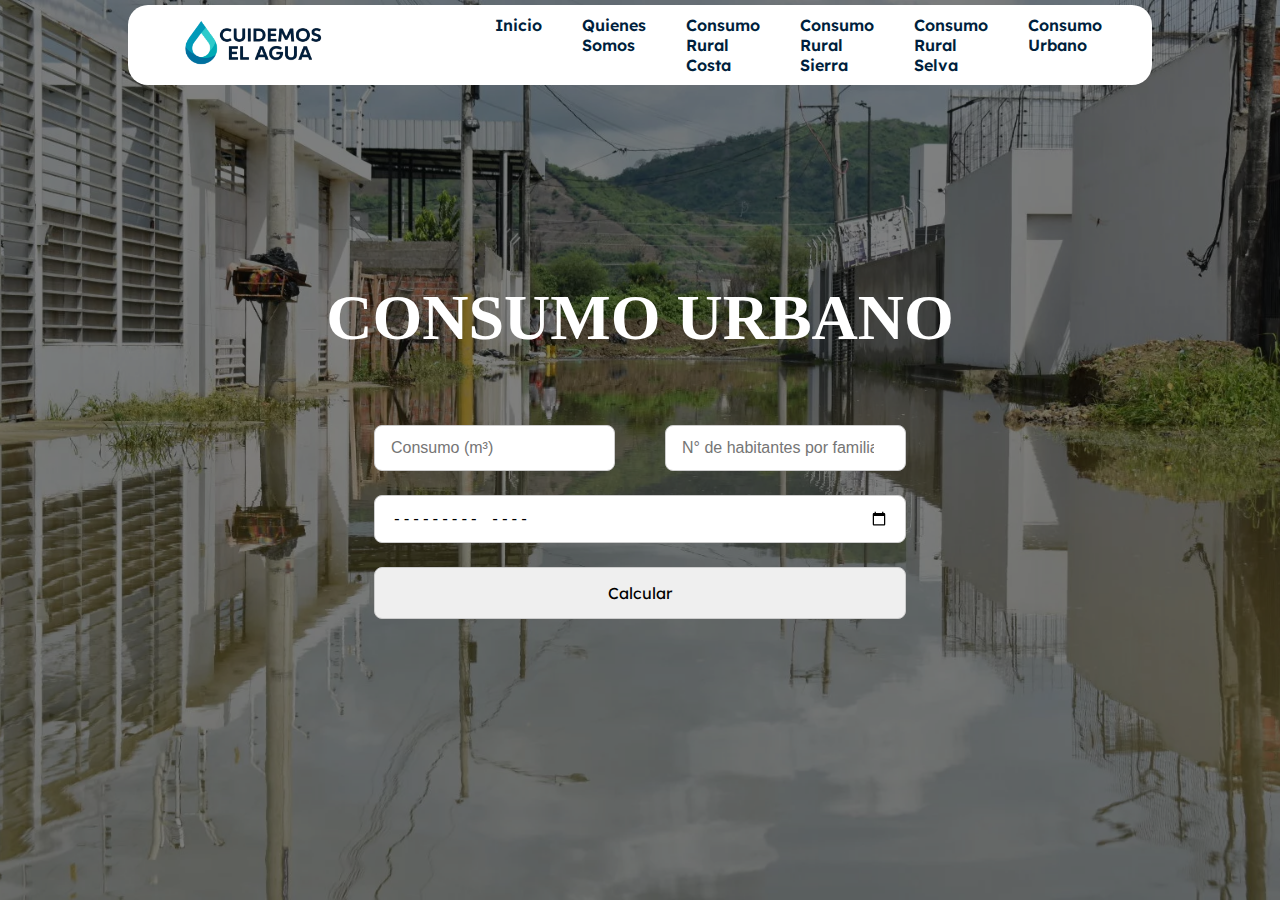
<file: urbana.html>
<!DOCTYPE html>
<html lang="es">

    <head>
         <meta charset="UTF-8">
         <meta name="viewport" content="width=device-width, initial-scale=1.0">
         <link rel="stylesheet" href="style.css">
         <link rel="preconnect" href="https://fonts.googleapis.com">
         <link rel="preconnect" href="https://fonts.gstatic.com" crossorigin>
         <link href="https://fonts.googleapis.com/css2?family=Lexend:wght@100..900&display=swap" rel="stylesheet">
         <link href="https://fonts.googleapis.com/css2?family=Montserrat:ital,wght@0,100..900;1,100..900&display=swap"
         rel="stylesheet">
         <title>Cuidemos el agua</title>
    </head>

    <body>

        <div class="movil-menu">
            <div class="menu-toggle" id="menu-toggle">
                <img src="images/logo.png" alt="">
                &#9776;
            </div>
            <nav class="mobile-menu" id="mobile-menu">
                <div class="close-btn" id="close-btn">&times;</div>
                <ul>
                    <a href="index.html">inicio</a>
                    <a href="qsomos.html">quienes somos</a>
                    <a href="costa.html">consumo rural costa</a>
                    <a href="sierra.html">consumo rural sierra</a>
                    <a href="selva.html">consumo rural selva</a>
                    <a href="urbana.html">consumo urbano</a>
                </ul>
            </nav>
        </div>


        <header>
            <div class="header-container container">
                <div class="header-img">
                    <img src="images/logo.png" alt="">
                </div>
                <div class="header-nav">
                    <nav>
                        <ul>
                            <li><a href="index.html">Inicio</a></li>
                        </ul>
                        <ul>
                            <li><a href="qsomos.html">Quienes Somos</a></li>
                        </ul>
                        <ul>
                            <li><a href="costa.html">Consumo Rural Costa</a></li>
                        </ul>
                        <ul>
                            <li><a href="sierra.html">Consumo Rural Sierra</a></li>
                        </ul>
                        <ul>
                            <li><a href="selva.html">Consumo Rural Selva</a></li>
                        </ul>
                        <ul>
                            <li><a href="urbana.html">Consumo Urbano</a></li>
                        </ul>
                    </nav>
                </div>
            </div>
        </header>
 
        <section class="urbano" id="urbano">
            <div class="urbano-container">
                <h2>Consumo Urbano</h2>

                <form id="consumoUForm" onsubmit="enviarCalculo(event)">
                    <div style="display: flex; gap: 50px; width: 100%;">
                        <input type="number" id="consumoM3U" placeholder="Consumo (m³)" required>
                        <input type="number" id="habitantesU" placeholder="N° de habitantes por familia" required>
                    </div>

                    <div style="display: flex; gap: 50px; width: 100%; display: none;">
                        <input type="number" id="consumoPersonaU" placeholder="Consumo por persona (lt)">
                        <input type="number" id="consumoLtU" placeholder="Consumo (lt)" readonly>
                    </div>

                    <div style="display: flex; gap: 50px; width: 100%; display: none;">
                        <input type="number" id="consumoDiarioU" placeholder="Consumo diario (lt)" readonly>
                        <input type="number" id="dotacionU" value="180" placeholder="Dotación (lt/hab/día)" readonly>
                    </div>

                    <div style="display: flex; gap: 50px; width: 100%;">
                        <input style="width: 100%;" type="month" id="consumoMesU">
                    </div>

                    <button type="submit">Calcular</button>
                </form>
            </div>
        </section>

        <script>
            const input4 = document.getElementById("consumoMesU");

            input4.addEventListener("change", () => {
                const fecha = new Date(input4.value + "-01"); // Completa el día
                const opciones = { year: 'numeric', month: 'long' };
                const fechaFormateada = fecha.toLocaleDateString('es-ES', opciones);
                console.log("Mes seleccionado:", fechaFormateada); // Ejemplo: "abril 2025"
            });
        </script>

        <script>
            function enviarCalculo(event) {
                event.preventDefault(); // evita recargar la página

                const consumoM3 = parseFloat(document.getElementById("consumoM3U").value);
                const habitantes = parseInt(document.getElementById("habitantesU").value);
                const mesSeleccionado = document.getElementById("consumoMesU").value;
                const dotacionFija = parseFloat(document.getElementById("dotacionU").value);

                if (!isNaN(consumoM3) && !isNaN(habitantes) && habitantes > 0 && mesSeleccionado) {
                    const [anio, mes] = mesSeleccionado.split("-").map(Number);
                    const diasMes = new Date(anio, mes, 0).getDate();

                    const consumoLt = consumoM3 * 1000;
                    const dotacionCalculada = consumoLt / (habitantes * diasMes);

                    // Redireccionar a resultado.html con los datos en la URL
                    const params = new URLSearchParams({
                        dotacionCalculada: dotacionCalculada.toFixed(),
                        dotacionFija: dotacionFija,
                        mes: mesSeleccionado
                    });
                    window.location.href = `res-urbano.html?${params.toString()}`;
                } else {
                    alert("Por favor, completa todos los campos correctamente.");
                }
            }
        </script>

        <script>
            const menuToggle = document.getElementById("menu-toggle");
            const mobileMenu = document.getElementById("mobile-menu");
            const closeBtn = document.getElementById("close-btn");

            menuToggle.addEventListener("click", () => {
                mobileMenu.classList.add("show");
            });

            closeBtn.addEventListener("click", () => {
                mobileMenu.classList.remove("show");
            });
        </script>

    </body>

</html>
</file>
<file: style.css>
* {
    box-sizing: border-box;
    margin: 0;
}

html,
body {
    overflow-x: hidden;
}

a {
    text-decoration: none;
}

ul {
    list-style: none;
    margin-bottom: 0;
}


.movil-menu {
    background-color: #ffffff;
    position: relative;
    display: none;
    z-index: 9999;
}

.menu-toggle {
    font-size: 2rem;
    cursor: pointer;
    padding: 1rem;
    display: flex;
    align-items: center;
    justify-content: space-between;
}

.menu-toggle {
    color: #003c79;
}

.menu-toggle img {
    width: 40%;
}

.mobile-menu {
    position: fixed;
    top: 0;
    right: -100%;
    width: 70%;
    height: 100%;
    background-color: #ffffff;
    color: #003c79;
    transition: right 0.4s ease;
    z-index: 1000;
    padding-top: 2rem;
    border-left: 2px solid #003c79;
}

.mobile-menu ul {
    list-style: none;
    padding: 0;
    margin: 2rem 1rem;
    display: flex;
    gap: 10px;
    flex-direction: column;
}

.mobile-menu a {
    color: #ffffff;
    background-color: #003c79;
    text-transform: uppercase;
    text-decoration: none;
    font-size: 1.1em;
    font-weight: 600;
    font-family: "Poppins";
    border-radius: 5px;
    padding: 7px 20px;
    transition: ease-in-out .3s;
}

.mobile-menu a:hover {
    background-color: #003c79;
    color: #ffffff;
}

.mobile-menu.show {
    right: 0;
}

.close-btn {
    font-size: 2rem;
    position: absolute;
    top: 1rem;
    right: 1rem;
    cursor: pointer;
}

button {
    padding: 15px 15px;
    border: 1px solid #ccc;
    border-radius: 8px;
    width: 100%;
    font-family: "Lexend";
    font-size: 16px;
    transition: border-color 0.3s ease, box-shadow 0.3s ease;
    cursor: pointer;
}

/* ESTILOS CABECERA */

header {
    display: flex;
    align-items: center;
    padding: 5px 0;
    flex-direction: column;
    font-family: "Lexend";
    justify-content: center;
    position: fixed;
    z-index: 99;
    width: 100%;
}

.header-container {
    display: flex;
    background-color: #ffffff;
    border-radius: 20px;
    width: 80%;
    padding: 10px 50px;
    align-items: center;
    justify-content: space-between;
}

.header-img {
    width: 50%;
}

.header-img img {
    width: 150px;
    border-radius: 10px;
}

.header-nav {
    width: 100%;
    display: flex;
    align-items: center;
    justify-content: right;
}

.header-nav nav {
    display: flex;
}

.header-nav nav ul li a {
    font-family: "Lexend";
    font-size: 1em;
    font-weight: 600;
    color: #001F3D;
    text-transform: capitalize;
}


/* ESTILOS HERO */

.hero {
    position: relative;
    height: 100vh;
    overflow: hidden;
}

.video-fondo {
    position: absolute;
    top: 0;
    left: 0;
    width: 100%;
    height: 100%;
    object-fit: cover;
    z-index: -1;
}

.contenido-hero {
    position: relative;
    z-index: 1;
    color: white;
    text-align: center;
    top: 50%;
    transform: translateY(-50%);
    padding: 0 20px;
}

.contenido-hero h1 {
    font-size: 5em;
    margin-bottom: 1rem;
    font-family: "Montserrat";
    text-transform: uppercase;
}

.contenido-hero p {
    font-size: 1.2rem;
    margin-bottom: 2rem;
}

.btn {
    display: inline-block;
    padding: 12px 25px;
    background-color: #006fdf;
    color: white;
    text-decoration: none;
    border-radius: 5px;
    text-transform: uppercase;
    font-size: 1.1em;
    font-weight: 500;
    transition: background 0.3s ease;
}

.btn:hover {
    background-color: #003c79;
}

/* ESTILOS CONOCE */

.conoce-us {
  position: relative;
  height: 100vh;
  width: 100%;
  overflow: hidden;
  display: flex;
  align-items: center;
  justify-content: center;
  color: white;
  text-align: center;
}

.video-fondobt {
  position: absolute;
  top: 0;
  left: 0;
  width: 100%;
  height: 100%;
  object-fit: cover;
  z-index: -2;
}

.oscurecer {
  position: absolute;
  top: 0;
  left: 0;
  width: 100%;
  height: 100%;
  background: rgba(0, 0, 0, 0.5); 
  z-index: -1;
}

/* Contenido de texto centrado */
.conoce-desc {
  position: relative;
  z-index: 1;
  max-width: 900px;
  padding: 2rem;
}

.conoce-container h1 {
  font-family: 'Lexend', sans-serif;
  font-size: 2.5rem;
  font-weight: 700;
  line-height: 1.4;
  color: white;
  text-shadow: 2px 2px 10px rgba(0,0,0,0.6);
}

/* ESTILO QUIENES SOMOS */

.qsomos-us {
    display: flex;
    align-items: center;
    justify-content: center;
    background-position: center;
    background-size: cover;
    background-repeat: no-repeat;
}

.qsomos-container {
    width: 80%;
    padding: 100px 0;
    gap: 100px;
    display: flex;
    align-items: center;
    justify-content: space-between;
}

.qsomos-img img {
    width: 800px;
    border-radius: 50px;
}

.qsomos-desc {
    display: flex;
    flex-direction: column;
    gap: 20px;
}

.qsomos-desc h2 {
    color: #003c79;
    font-size: 3.5em;
    text-align: center;
    font-weight: 800;
    font-family: "Montserrat";
    text-transform: uppercase;
}

.qsomos-desc p {
    font-family: "Lexend";
    font-weight: 300;
    font-size: 1.5em;
}

/* COSTA ESTILOS */

.costa {
    position: relative;
    background-image: url(images/costa.jpg);
    padding: 100px 0;
    background-position: center;
    background-repeat: no-repeat;
    background-size: cover;
    display: flex;
    align-items: center;
    height: 100vh;
    justify-content: center;
    z-index: 0;
}

.costa::before {
  content: "";
  position: absolute;
  inset: 0;
  background-color: rgba(0, 0, 0, 0.5); /* capa oscura */
  z-index: 0;
}

.costa > * {
    position: relative;
    z-index: 2;
}

.costa-container {
    display: flex;
    align-items: center;
    width: 50%;
    height: 100%;
    gap: 70px;
    flex-direction: column;
    justify-content: center;
    border-radius: 50px;
}

.costa h2 {
    color: #ffffff;
    text-transform: uppercase;
    font-size: 4em;
    text-align: center;
}

.costa form {
  display: flex;
  flex-direction: column;
  gap: 1.5rem;
}

.costa input {
  padding: 0.8rem 1rem;
  font-size: 1rem;
  border: 1px solid #ccc;
  border-radius: 8px;
  width: 100%;
  box-sizing: border-box;
}

.costa button {
    padding: 15px 15px;
    border: 1px solid #ccc;
    border-radius: 8px;
    width: 100%;
    font-family: "Lexend";
    font-size: 16px;
    transition: border-color 0.3s ease, box-shadow 0.3s ease;
    cursor: pointer;
}

.costa h2 {
    color: #ffffff;
    text-transform: uppercase;
    font-size: 4em;
    text-align: center;
}





/* ESTILOS RES-COSTA */

.res-c {
    background-image: url(res-images/fondo.jpeg); 
    padding: 100px 0;
    background-position: center;
    background-repeat: no-repeat;
    background-size: cover;
    display: flex;
    align-items: center;
    height: 100vh;
    justify-content: center; 
}

.res-c::before {
  content: "";
  position: absolute;
  inset: 0;
  background-color: rgba(0, 0, 0, 0.5); /* capa oscura */
  z-index: 0;
}

.res-c > * {
    position: relative;
    z-index: 2;
}

.res-c {
  background-image: url(res-images/fondo.jpeg); 
  background-position: center;
  background-repeat: no-repeat;
  background-size: cover;
  position: relative;
 
  display: flex;
  justify-content: center;
  align-items: flex-start; /* evita empujar todo al centro vertical */
  min-height: 100vh; /* permite crecer si hay más contenido */
}

.cont {
    gap: 100px;
    display: flex;
    align-items: center;
    justify-content: space-between;
}

#resultado {
  font-size: 34px;
  font-weight: bold;
  color: rgb(23, 255, 240);
  text-align: center;
  display: flex;
  flex-direction: column;
  align-items: center;
  justify-content: center;
}

.imagen-resultado {
  display: none;
  width: 100%;
  max-width: 400px;
  height: auto;
  border-radius: 10px;
  margin-top: 20px; /* suficiente sin exagerar */
  box-shadow: 0 4px 12px rgba(0, 0, 0, 0.3);
}

.bueno {
  color: chartreuse;
}

.malo {
    color: red;
    background-color: gainsboro;
}




/* SIERRA ESTILOS */

.sierra {
    position: relative;
    background-image: url(images/sierra.jpg);
    padding: 100px 0;
    background-position: center;
    background-repeat: no-repeat;
    background-size: cover;
    display: flex;
    align-items: center;
    height: 100vh;
    justify-content: center;
    z-index: 0;
}

.sierra::before {
  content: "";
  position: absolute;
  inset: 0;
  background-color: rgba(0, 0, 0, 0.5); /* capa oscura */
  z-index: 0;
}

.sierra > * {
    position: relative;
    z-index: 2;
}

.sierra-container {
    display: flex;
    align-items: center;
    width: 50%;
    height: 100%;
    gap: 70px;
    flex-direction: column;
    justify-content: center;
    border-radius: 50px;
}

.sierra h2 {
    color: #ffffff;
    text-transform: uppercase;
    font-size: 4em;
    text-align: center;
}

.sierra form {
  display: flex;
  flex-direction: column;
  gap: 1.5rem;
}

.sierra input {
  padding: 0.8rem 1rem;
  font-size: 1rem;
  border: 1px solid #ccc;
  border-radius: 8px;
  width: 100%;
  box-sizing: border-box;
}

.sierra button {
    padding: 15px 15px;
    border: 1px solid #ccc;
    border-radius: 8px;
    width: 100%;
    font-family: "Lexend";
    font-size: 16px;
    transition: border-color 0.3s ease, box-shadow 0.3s ease;
    cursor: pointer;
}

/* ESTILOS RES-SIERRA */

.res-s {
    background-image: url(res-images/fondo.jpeg); 
    padding: 100px 0;
    background-position: center;
    background-repeat: no-repeat;
    background-size: cover;
    display: flex;
    align-items: center;
    height: 100vh;
    justify-content: center; 
}

.res-s::before {
  content: "";
  position: absolute;
  inset: 0;
  background-color: rgba(0, 0, 0, 0.5); /* capa oscura */
  z-index: 0;
}

.res-s > * {
    position: relative;
    z-index: 2;
}

.res-s {
  background-image: url(res-images/fondo.jpeg); 
  background-position: center;
  background-repeat: no-repeat;
  background-size: cover;
  position: relative;
 
  display: flex;
  justify-content: center;
  align-items: flex-start; /* evita empujar todo al centro vertical */
  min-height: 100vh; /* permite crecer si hay más contenido */
}

.cont {
    gap: 100px;
    display: flex;
    align-items: center;
    justify-content: space-between;
}

#resultado {
  font-size: 34px;
  font-weight: bold;
  color: rgb(23, 255, 240);
  text-align: center;
  display: flex;
  flex-direction: column;
  align-items: center;
  justify-content: center;
}

.imagen-resultado {
  display: none;
  width: 100%;
  max-width: 400px;
  height: auto;
  border-radius: 10px;
  margin-top: 20px; /* suficiente sin exagerar */
  box-shadow: 0 4px 12px rgba(0, 0, 0, 0.3);
}

.bueno {
  color: chartreuse;
}

.malo {
    color: red;
    background-color: gainsboro;
}

/* SELVA ESTILOS */

.selva {
    position: relative;
    background-image: url(images/sierra.jpg);
    padding: 100px 0;
    background-position: center;
    background-repeat: no-repeat;
    background-size: cover;
    display: flex;
    align-items: center;
    height: 100vh;
    justify-content: center;
    z-index: 0;
}

.selva::before {
  content: "";
  position: absolute;
  inset: 0;
  background-color: rgba(0, 0, 0, 0.5); /* capa oscura */
  z-index: 0;
}

.selva > * {
    position: relative;
    z-index: 2;
}

.selva-container {
    display: flex;
    align-items: center;
    width: 50%;
    height: 100%;
    gap: 70px;
    flex-direction: column;
    justify-content: center;
    border-radius: 50px;
}

.selva h2 {
    color: #ffffff;
    text-transform: uppercase;
    font-size: 4em;
    text-align: center;
}

.selva form {
  display: flex;
  flex-direction: column;
  gap: 1.5rem;
}

.selva input {
  padding: 0.8rem 1rem;
  font-size: 1rem;
  border: 1px solid #ccc;
  border-radius: 8px;
  width: 100%;
  box-sizing: border-box;
}

.selva button {
    padding: 15px 15px;
    border: 1px solid #ccc;
    border-radius: 8px;
    width: 100%;
    font-family: "Lexend";
    font-size: 16px;
    transition: border-color 0.3s ease, box-shadow 0.3s ease;
    cursor: pointer;
}

/* ESTILOS RES-SELVA */

.res-se {
    background-image: url(res-images/fondo.jpeg); 
    padding: 100px 0;
    background-position: center;
    background-repeat: no-repeat;
    background-size: cover;
    display: flex;
    align-items: center;
    height: 100vh;
    justify-content: center; 
}

.res-se::before {
  content: "";
  position: absolute;
  inset: 0;
  background-color: rgba(0, 0, 0, 0.5); /* capa oscura */
  z-index: 0;
}

.res-se > * {
    position: relative;
    z-index: 2;
}

.res-se {
  background-image: url(res-images/fondo.jpeg); 
  background-position: center;
  background-repeat: no-repeat;
  background-size: cover;
  position: relative;
 
  display: flex;
  justify-content: center;
  align-items: flex-start; /* evita empujar todo al centro vertical */
  min-height: 100vh; /* permite crecer si hay más contenido */
}

.cont {
    gap: 100px;
    display: flex;
    align-items: center;
    justify-content: space-between;
}

#resultado {
  font-size: 34px;
  font-weight: bold;
  color: rgb(23, 255, 240);
  text-align: center;
  display: flex;
  flex-direction: column;
  align-items: center;
  justify-content: center;
}

.imagen-resultado {
  display: none;
  width: 100%;
  max-width: 400px;
  height: auto;
  border-radius: 10px;
  margin-top: 20px; /* suficiente sin exagerar */
  box-shadow: 0 4px 12px rgba(0, 0, 0, 0.3);
}

.bueno {
  color: chartreuse;
}

.malo {
    color: red;
    background-color: gainsboro;
}

/* URBANO ESTILOS */

.urbano {
    position: relative;
    background-image: url(images/urbana.webp);
    padding: 100px 0;
    background-position: center;
    background-repeat: no-repeat;
    background-size: cover;
    display: flex;
    align-items: center;
    height: 100vh;
    justify-content: center;
    z-index: 0;
}

.urbano::before {
  content: "";
  position: absolute;
  inset: 0;
  background-color: rgba(0, 0, 0, 0.5); /* capa oscura */
  z-index: 0;
}

.urbano > * {
    position: relative;
    z-index: 2;
}

.urbano-container {
    display: flex;
    align-items: center;
    width: 50%;
    height: 100%;
    gap: 70px;
    flex-direction: column;
    justify-content: center;
    border-radius: 50px;
}

.urbano h2 {
    color: #ffffff;
    text-transform: uppercase;
    font-size: 4em;
    text-align: center;
}

.urbano form {
  display: flex;
  flex-direction: column;
  gap: 1.5rem;
}

.urbano input {
  padding: 0.8rem 1rem;
  font-size: 1rem;
  border: 1px solid #ccc;
  border-radius: 8px;
  width: 100%;
  box-sizing: border-box;
}

.urbano button {
    padding: 15px 15px;
    border: 1px solid #ccc;
    border-radius: 8px;
    width: 100%;
    font-family: "Lexend";
    font-size: 16px;
    transition: border-color 0.3s ease, box-shadow 0.3s ease;
    cursor: pointer;
}

/* ESTILOS RES-URBANO */

.res-u {
    background-image: url(res-images/fondo.jpeg); 
    padding: 100px 0;
    background-position: center;
    background-repeat: no-repeat;
    background-size: cover;
    display: flex;
    align-items: center;
    height: 100vh;
    justify-content: center; 
}

.res-u::before {
  content: "";
  position: absolute;
  inset: 0;
  background-color: rgba(0, 0, 0, 0.5); /* capa oscura */
  z-index: 0;
}

.res-u > * {
    position: relative;
    z-index: 2;
}

.res-u {
  background-image: url(res-images/fondo.jpeg); 
  background-position: center;
  background-repeat: no-repeat;
  background-size: cover;
  position: relative;
 
  display: flex;
  justify-content: center;
  align-items: flex-start; /* evita empujar todo al centro vertical */
  min-height: 100vh; /* permite crecer si hay más contenido */
}

.cont {
    gap: 100px;
    display: flex;
    align-items: center;
    justify-content: space-between;
}

#resultado {
  font-size: 34px;
  font-weight: bold;
  color: rgb(23, 255, 240);
  text-align: center;
  display: flex;
  flex-direction: column;
  align-items: center;
  justify-content: center;
}

.imagen-resultado {
  display: none;
  width: 100%;
  max-width: 400px;
  height: auto;
  border-radius: 10px;
  margin-top: 20px; /* suficiente sin exagerar */
  box-shadow: 0 4px 12px rgba(0, 0, 0, 0.3);
}

.bueno {
  color: chartreuse;
}

.malo {
    color: red;
    background-color: gainsboro;
}

/* Responsive */

/* Mostrar header normal solo en escritorio */
@media screen and (max-width: 768px) {

    .movil-menu {
        display: block;
    }

    header {
        display: none;
    }

    .header-nav {
    display: none;
    }

    .hero {
        height: 100vh;
    }

    .contenido-hero h1 {
        font-size: 2.5em;
    }

    .qsomos-container {
        flex-direction: column-reverse;
        gap: 20px;
    }

    .qsomos-desc h2 {
        font-size: 1.5em;
        text-align: center;
    }

    .qsomos-desc p {
        font-size: 1em;
        text-align: center;
    }

    .qsomos-img img {
        width: 100%;
        border-radius: 10px;
    }

  .res-c {
    padding: 60px 0;
    height: auto;
  }

  .cont {
    flex-direction: column;
    align-items: center;
    gap: 30px;
  }

  .tarjeta-consejos {
    padding: 20px;
  }

  .consumo-alerta {
    text-align: center;
  }

.cont-img {
  display: flex;
  justify-content: center;
  align-items: center;
  width: 100%;
}

    
  
}

/* Mostrar menú móvil solo en móviles */
@media screen and (min-width: 769px) {
    .movil-menu {
        display: block;
    }
  
    .movil-menu {
        display: none;
    }

    
}
</file>
